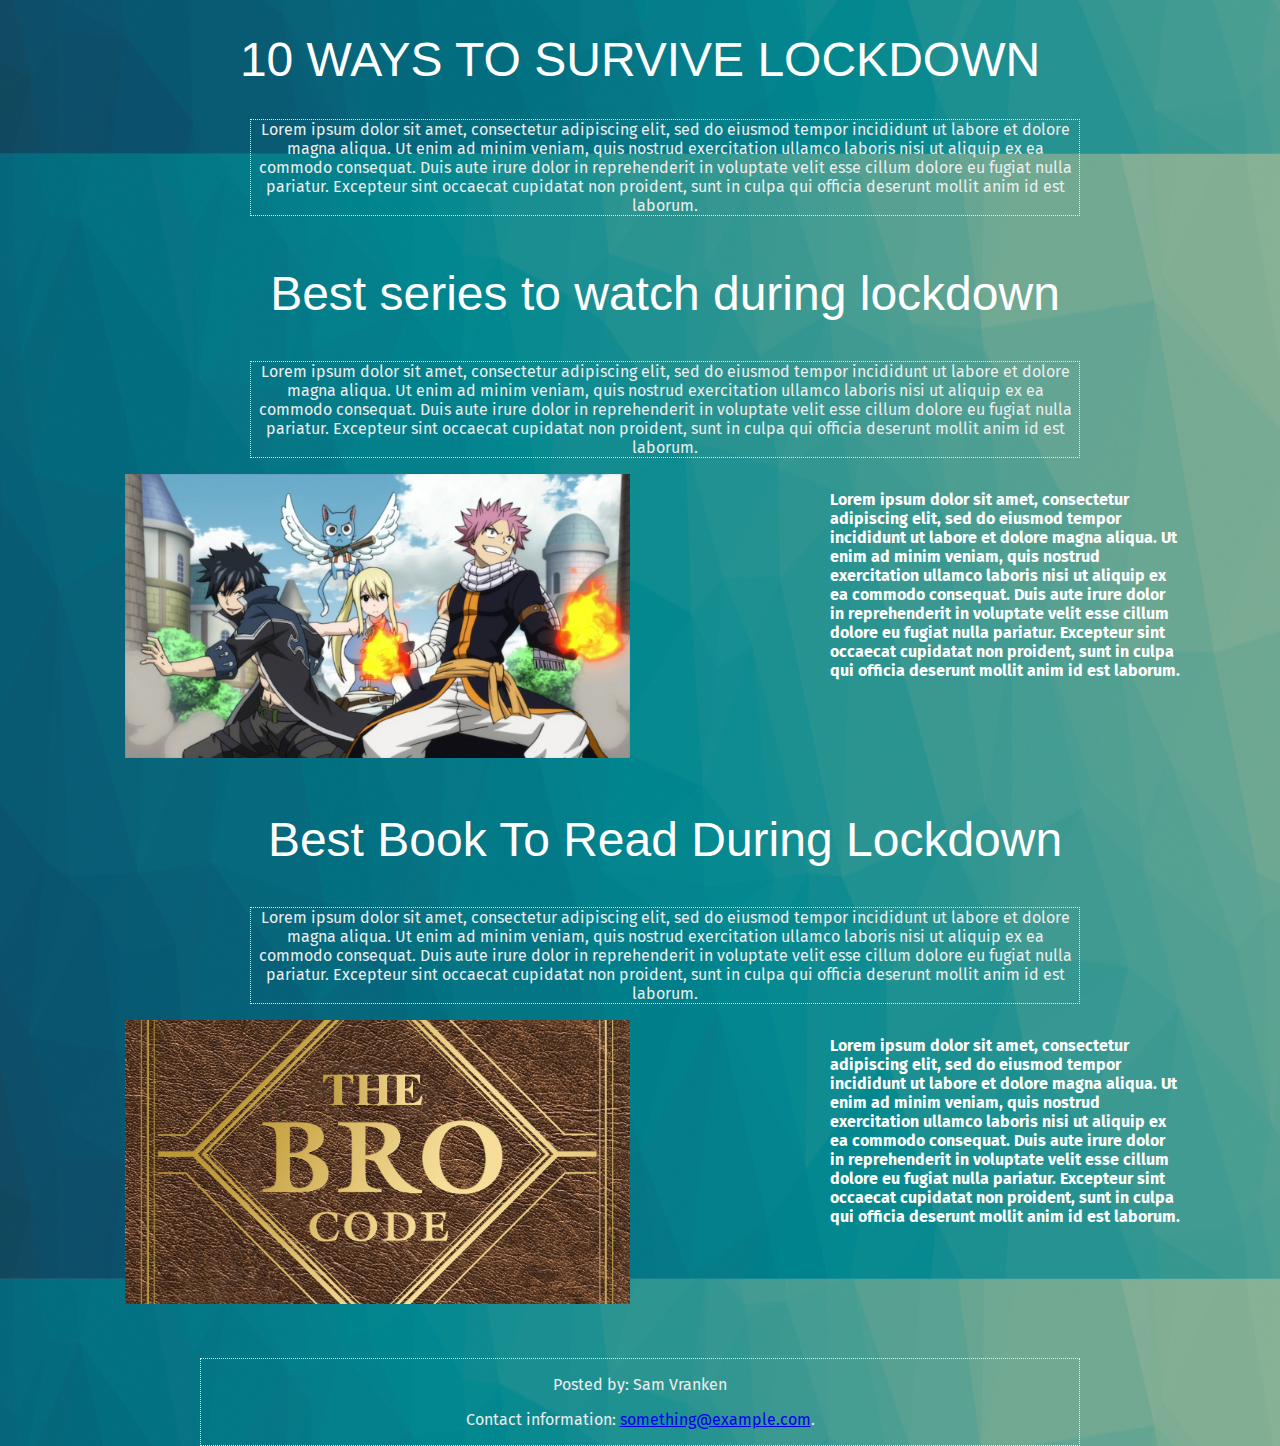
<file: CHAPTER 5.2/index.html>
<!doctype html>
<html>
<head>
<meta charset="UTF-8">
<title>chapter5-2</title>
<link href="css/style.css" rel="stylesheet" type="text/css">
<link href="https://fonts.googleapis.com/css2?family=Fira+Sans&display=swap" rel="stylesheet">
</head>
<body class="background reset">
	<header>
		<h1 class="title"> 10 WAYS TO SURVIVE LOCKDOWN</h1>
	</header> 
	<section>
		<div class="div">
			<p class="font">
			Lorem ipsum dolor sit amet, consectetur adipiscing elit, sed do eiusmod tempor incididunt ut labore et dolore magna aliqua. Ut enim ad minim veniam, quis nostrud exercitation ullamco laboris nisi ut aliquip ex ea commodo consequat. Duis aute irure dolor in reprehenderit in voluptate velit esse cillum dolore eu fugiat nulla pariatur. Excepteur sint occaecat cupidatat non proident, sunt in culpa qui officia deserunt mollit anim id est laborum.
			</p>
		</div>
	</section>
	<article class="div">
		<h2 class="title"> Best series to watch during lockdown</h2>
		<p class="font">
		Lorem ipsum dolor sit amet, consectetur adipiscing elit, sed do eiusmod tempor incididunt ut labore et dolore magna aliqua. Ut enim ad minim veniam, quis nostrud exercitation ullamco laboris nisi ut aliquip ex ea commodo consequat. Duis aute irure dolor in reprehenderit in voluptate velit esse cillum dolore eu fugiat nulla pariatur. Excepteur sint occaecat cupidatat non proident, sunt in culpa qui officia deserunt mollit anim id est laborum.
		</p>  
		<img src="images/fairytail.jpg"	alt="fairy tail" class="img">
		<p class="caption">
		Lorem ipsum dolor sit amet, consectetur adipiscing elit, sed do eiusmod tempor incididunt ut labore et dolore magna aliqua. Ut enim ad minim veniam, quis nostrud exercitation ullamco laboris nisi ut aliquip ex ea commodo consequat. Duis aute irure dolor in reprehenderit in voluptate velit esse cillum dolore eu fugiat nulla pariatur. Excepteur sint occaecat cupidatat non proident, sunt in culpa qui officia deserunt mollit anim id est laborum.
		</p>  
	</article>
	<article class="div">
		<h2 class="title"> Best Book To Read During Lockdown</h2>
		<p class="font">
		Lorem ipsum dolor sit amet, consectetur adipiscing elit, sed do eiusmod tempor incididunt ut labore et dolore magna aliqua. Ut enim ad minim veniam, quis nostrud exercitation ullamco laboris nisi ut aliquip ex ea commodo consequat. Duis aute irure dolor in reprehenderit in voluptate velit esse cillum dolore eu fugiat nulla pariatur. Excepteur sint occaecat cupidatat non proident, sunt in culpa qui officia deserunt mollit anim id est laborum.
		</p>  
		<img src="images/brocode.png"	alt="The Bro Code" class="img">
		<p class="caption">
		Lorem ipsum dolor sit amet, consectetur adipiscing elit, sed do eiusmod tempor incididunt ut labore et dolore magna aliqua. Ut enim ad minim veniam, quis nostrud exercitation ullamco laboris nisi ut aliquip ex ea commodo consequat. Duis aute irure dolor in reprehenderit in voluptate velit esse cillum dolore eu fugiat nulla pariatur. Excepteur sint occaecat cupidatat non proident, sunt in culpa qui officia deserunt mollit anim id est laborum.
		</p>  
	</article>
	<footer class="font">
 		<p>Posted by: Sam Vranken</p>
		<p>Contact information: <a href="mailto:someone@example.com">
  something@example.com</a>.</p>
	</footer>
</body>
</html>
</file>
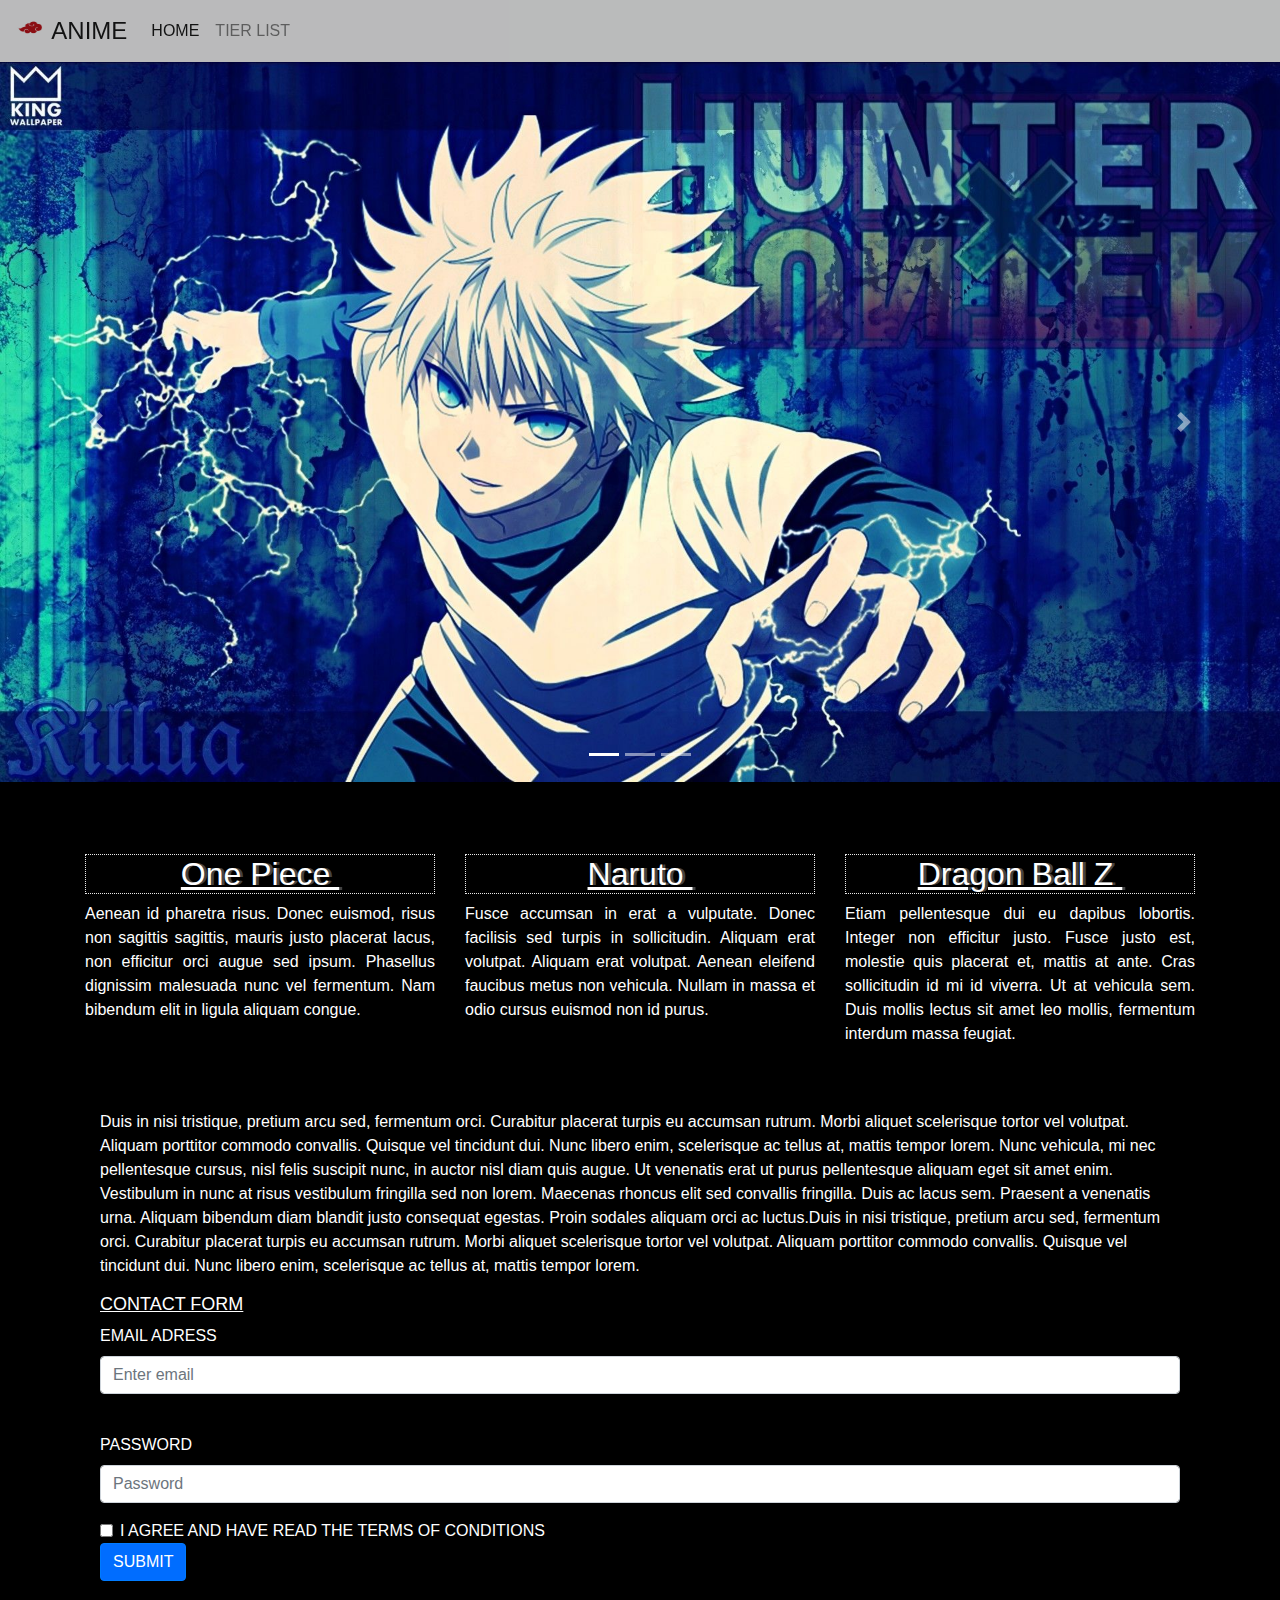
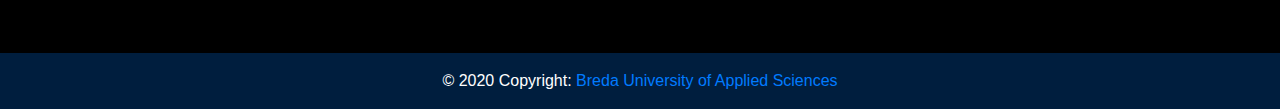
<file: CHAPTER 8/index.html>
<!doctype html>
<html lang="en">
<head>
    <!-- Required meta tags -->
    <meta charset="utf-8">
    <meta name="viewport" content="width=device-width, initial-scale=1, shrink-to-fit=no">
	<title>Chapter 8</title>


    <!-- Bootstrap CSS -->
    <link rel="stylesheet" href="https://stackpath.bootstrapcdn.com/bootstrap/4.4.1/css/bootstrap.min.css" integrity="sha384-Vkoo8x4CGsO3+Hhxv8T/Q5PaXtkKtu6ug5TOeNV6gBiFeWPGFN9MuhOf23Q9Ifjh" crossorigin="anonymous">
    <link href="css/mycss.css" rel="stylesheet" type="text/css">
	
	<!-- Add icon library -->
	<link rel="stylesheet" href="https://cdnjs.cloudflare.com/ajax/libs/font-awesome/4.7.0/css/font-awesome.min.css">
</head>
	
<body> 
	
<nav class="navbar navbar-expand-lg navbar-light bg-light bar">
  <a class="navbar-brand boven" href="#"> 
	 <img src="images/logo.jpg" width="30" height="30" class="d-inline-block align-top" alt="akatsuki">
    ANIME</a>
  <button class="navbar-toggler" type="button" data-toggle="collapse" data-target="#navbarNav" aria-controls="navbarNav" aria-expanded="false" aria-label="Toggle navigation">
    <span class="navbar-toggler-icon"></span>
  </button>
  <div class="collapse navbar-collapse" id="navbarNav">
    <ul class="navbar-nav">
      <li class="nav-item active">
        <a class="nav-link" href="index.html">HOME <span class="sr-only">(current)</span></a>
      </li>
      <li class="nav-item">
        <a class="nav-link" href="tierlist.html">TIER LIST</a>
      </li>
    </ul>
  </div>
</nav>
<div id="carouselExampleIndicators" class="carousel slide" data-ride="carousel">
  <ol class="carousel-indicators">
    <li data-target="#carouselExampleIndicators" data-slide-to="0" class="active"></li>
    <li data-target="#carouselExampleIndicators" data-slide-to="1"></li>
    <li data-target="#carouselExampleIndicators" data-slide-to="2"></li>
  </ol>
  <div class="carousel-inner">
    <div class="carousel-item active">
      <img class="d-block w-100" src="images/hxh.jpg" alt="First slide">
    </div>
    <div class="carousel-item">
      <img class="d-block w-100" src="images/OPM.png" alt="Second slide">
    </div>
    <div class="carousel-item">
      <img class="d-block w-100" src="images/mha.jpg" alt="Third slide">
    </div>
  </div>
  <a class="carousel-control-prev" href="#carouselExampleIndicators" role="button" data-slide="prev">
    <span class="carousel-control-prev-icon" aria-hidden="true"></span>
    <span class="sr-only">Previous</span>
  </a>
  <a class="carousel-control-next" href="#carouselExampleIndicators" role="button" data-slide="next">
    <span class="carousel-control-next-icon" aria-hidden="true"></span>
    <span class="sr-only">Next</span>
  </a>
</div>
		
	<br>
	<br><br>
		
	<div class="container background">
		<div class="row">
		<div class="col background"> 
			<h2 class="title2">
			One Piece&nbsp; </h2>
			<p class="para"> Aenean id pharetra risus. Donec euismod, risus non sagittis sagittis, mauris justo placerat lacus, non efficitur orci augue sed ipsum. Phasellus dignissim malesuada nunc vel fermentum. Nam bibendum elit in ligula aliquam congue. </p>
		</div>
		<div class="col"> 
		<h2 class="title2"> 
			Naruto&nbsp; </h2>
				<p class="para"> Fusce accumsan in erat a vulputate. Donec facilisis sed turpis in sollicitudin. Aliquam erat volutpat. Aliquam erat volutpat. Aenean eleifend faucibus metus non vehicula. Nullam in massa et odio cursus euismod non id purus. </p>
		</div>
		<div class="col"> 
		<h2 class="title2"> 
		    Dragon Ball Z&nbsp; </h2>
			<p class="para"> Etiam pellentesque dui eu dapibus lobortis. Integer non efficitur justo. Fusce justo est, molestie quis placerat et, mattis at ante. Cras sollicitudin id mi id viverra. Ut at vehicula sem. Duis mollis lectus sit amet leo mollis, fermentum interdum massa feugiat. </p>
		</div>
		</div>
	
	</div><br><br>

	<div class="container-fluid">
	<div class="row">
	<div class="col div"> 
	<div class="margin">
		<div class="col"> 
			<p class="einde2 margin"> Duis in nisi tristique, pretium arcu sed, fermentum orci. Curabitur placerat turpis eu accumsan rutrum. Morbi aliquet scelerisque tortor vel volutpat. Aliquam porttitor commodo convallis. Quisque vel tincidunt dui. Nunc libero enim, scelerisque ac tellus at, mattis tempor lorem. Nunc vehicula, mi nec pellentesque cursus, nisl felis suscipit nunc, in auctor nisl diam quis augue. Ut venenatis erat ut purus pellentesque aliquam eget sit amet enim. Vestibulum in nunc at risus vestibulum fringilla sed non lorem. Maecenas rhoncus elit sed convallis fringilla. Duis ac lacus sem. Praesent a venenatis urna. Aliquam bibendum diam blandit justo consequat egestas. Proin sodales aliquam orci ac luctus.Duis in nisi tristique, pretium arcu sed, fermentum orci. Curabitur placerat turpis eu accumsan rutrum. Morbi aliquet scelerisque tortor vel volutpat. Aliquam porttitor commodo convallis. Quisque vel tincidunt dui. Nunc libero enim, scelerisque ac tellus at, mattis tempor lorem. </p>
		</div>
		<div class="margin1"> 
		<h2 class="contact"> CONTACT FORM </h2>
	  <form>
	    <div class="form-group contact2">
	      <label for="exampleInputEmail1" class="font">EMAIL ADRESS</label>
	      <input type="email" class="form-control" id="exampleInputEmail1" placeholder="Enter email">
	      <small id="emailHelp1" class="form-text text-muted contact2"> &nbsp;</small> </div>
	    <div class="form-group contact2">
	      <label for="exampleInputPassword1" class="font">PASSWORD</label>
	      <input type="password" class="form-control" id="exampleInputPassword1" placeholder="Password">
        </div>
	    <div class="form-check contact2">
	      <input type="checkbox" class="form-check-input" id="exampleCheck1">
	      <label class="form-check-label font" for="exampleCheck1">I AGREE AND HAVE READ 	THE TERMS OF CONDITIONS</label>
        </div>
	    <button type="submit" class="btn btn-primary button color">SUBMIT</button>
      </form>
		</div> </div> 
		</div>
		
		</div> </div> <br><br><br>

	<!-- Footer -->
<footer class="page-footer footer">

  <!-- Copyright -->
  <div class="footer-copyright text-center py-3 contact2 font">© 2020 Copyright:
    <a href="https://www.buas.nl/"> Breda University of Applied Sciences</a>
  </div>
  <!-- Copyright -->

</footer>
<!-- Footer -->
	
<script src="https://code.jquery.com/jquery-3.4.1.slim.min.js" integrity="sha384-J6qa4849blE2+poT4WnyKhv5vZF5SrPo0iEjwBvKU7imGFAV0wwj1yYfoRSJoZ+n" crossorigin="anonymous"></script>
<script src="https://cdn.jsdelivr.net/npm/popper.js@1.16.0/dist/umd/popper.min.js" integrity="sha384-Q6E9RHvbIyZFJoft+2mJbHaEWldlvI9IOYy5n3zV9zzTtmI3UksdQRVvoxMfooAo" crossorigin="anonymous"></script>
<script src="js/popper.min.js"></script>
<script src="https://stackpath.bootstrapcdn.com/bootstrap/4.4.1/js/bootstrap.min.js" integrity="sha384-wfSDF2E50Y2D1uUdj0O3uMBJnjuUD4Ih7YwaYd1iqfktj0Uod8GCExl3Og8ifwB6" crossorigin="anonymous"></script>
</body>
</html>
</file>
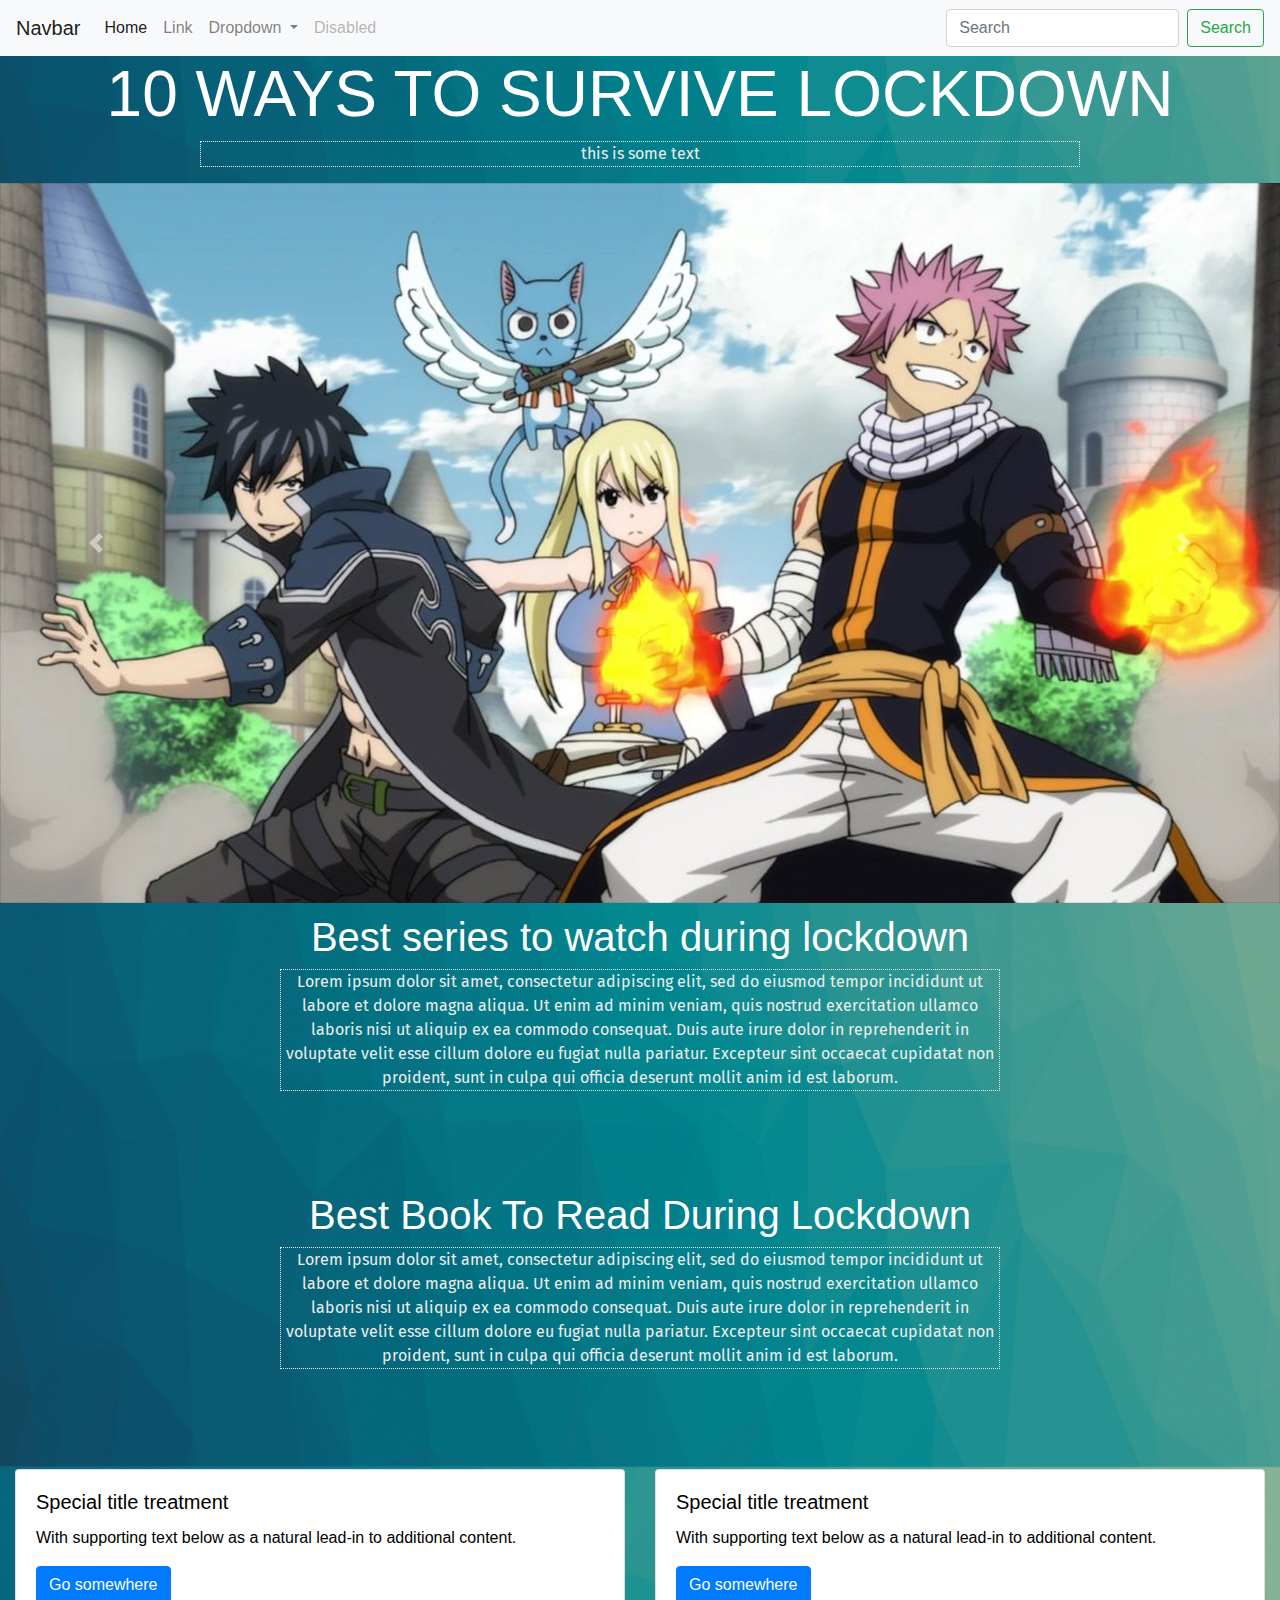
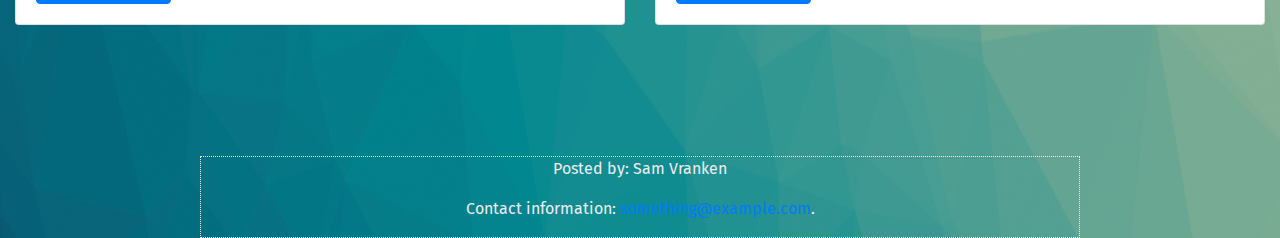
<file: CHAPTER 6/index_1.html>
<!doctype html>
<html>
<head>
<meta charset="UTF-8">
    <!-- Bootstrap CSS -->
    <link rel="stylesheet" href="css/bootstrap.min.css">
	<link href="https://fonts.googleapis.com/css2?family=Fira+Sans&display=swap" rel="stylesheet">
<title>chapter5-2</title>
<link href="css/style.css" rel="stylesheet" type="text/css">
</head>
<body class="background reset">
	<nav class="navbar navbar-expand-lg navbar-light bg-light">
  <a class="navbar-brand" href="#">Navbar</a>
  <button class="navbar-toggler" type="button" data-toggle="collapse" data-target="#navbarSupportedContent" aria-controls="navbarSupportedContent" aria-expanded="false" aria-label="Toggle navigation">
    <span class="navbar-toggler-icon"></span>
  </button>
  <div class="collapse navbar-collapse" id="navbarSupportedContent">
    <ul class="navbar-nav mr-auto">
      <li class="nav-item active">
        <a class="nav-link" href="#">Home <span class="sr-only">(current)</span></a>
      </li>
      <li class="nav-item">
        <a class="nav-link" href="#">Link</a>
      </li>
      <li class="nav-item dropdown">
        <a class="nav-link dropdown-toggle" href="#" id="navbarDropdown" role="button" data-toggle="dropdown" aria-haspopup="true" aria-expanded="false">
          Dropdown
        </a>
        <div class="dropdown-menu" aria-labelledby="navbarDropdown">
          <a class="dropdown-item" href="#">Action</a>
          <a class="dropdown-item" href="#">Another action</a>
          <div class="dropdown-divider"></div>
          <a class="dropdown-item" href="#">Something else here</a>
        </div>
      </li>
      <li class="nav-item">
        <a class="nav-link disabled" href="#" tabindex="-1" aria-disabled="true">Disabled</a>
      </li>
    </ul>
    <form class="form-inline my-2 my-lg-0">
      <input class="form-control mr-sm-2" type="search" placeholder="Search" aria-label="Search">
      <button class="btn btn-outline-success my-2 my-sm-0" type="submit">Search</button>
    </form>
  </div>
</nav>
<div>
		<div class="page-header">
			<h1 class="main-title"> 10 WAYS TO SURVIVE LOCKDOWN</h1>
		</div>
		<p class="font"> this is some text</p>	
	</div>
	<div id="carouselExampleSlidesOnly" class="carousel slide" data-ride="carousel">
  <div id="carouselExampleControls" class="carousel slide" data-ride="carousel">
  <div class="carousel-inner">
    <div class="carousel-item active">
      <img src="images/fairytail.jpg" class="d-block w-100" alt="fairytail">
    </div>
    <div class="carousel-item">
      <img src="images/naruto.jpg" class="d-block w-100" alt="Naruto & Jiraiya">
    </div>
    <div class="carousel-item">
      <img src="images/dbz.jpg" class="d-block w-100" alt="Dragon Ball">
    </div>
  </div>
  <a class="carousel-control-prev" href="#carouselExampleControls" role="button" data-slide="prev">
    <span class="carousel-control-prev-icon" aria-hidden="true"></span>
    <span class="sr-only">Previous</span>
  </a>
  <a class="carousel-control-next" href="#carouselExampleControls" role="button" data-slide="next">
    <span class="carousel-control-next-icon" aria-hidden="true"></span>
    <span class="sr-only">Next</span>
  </a>
</div>
</div>
	    <!-- Optional JavaScript -->
    <!-- jQuery first, then Popper.js (Popper is included in the Bootstrap JS), then Bootstrap JS -->
    <script src="js/jquery-3.4.1.slim.min.js"></script>
    <script src="js/bootstrap.bundle.min.js"></script> 
	<article class="div">
		<h2 class="title"> Best series to watch during lockdown</h2>
			<p class="font">
				Lorem ipsum dolor sit amet, consectetur adipiscing elit, sed do eiusmod tempor incididunt ut labore et dolore magna aliqua. Ut enim ad minim veniam, quis nostrud exercitation ullamco laboris nisi ut aliquip ex ea commodo consequat. Duis aute irure dolor in reprehenderit in voluptate velit esse cillum dolore eu fugiat nulla pariatur. Excepteur sint occaecat cupidatat non proident, sunt in culpa qui officia deserunt mollit anim id est laborum.
			</p>  
	</article>
	<article class="div">
		<h2 class="title h2"> Best Book To Read During Lockdown</h2>
			<p class="font">
				Lorem ipsum dolor sit amet, consectetur adipiscing elit, sed do eiusmod tempor incididunt ut labore et dolore magna aliqua. Ut enim ad minim veniam, quis nostrud exercitation ullamco laboris nisi ut aliquip ex ea commodo consequat. Duis aute irure dolor in reprehenderit in voluptate velit esse cillum dolore eu fugiat nulla pariatur. Excepteur sint occaecat cupidatat non proident, sunt in culpa qui officia deserunt mollit anim id est laborum.
			</p>  
	</article>
<div class="container-fluid"> 
<div class="row">
  <div class="col-sm-6">
    <div class="card">
      <div class="card-body">
        <h5 class="card-title">Special title treatment</h5>
        <p class="card-text">With supporting text below as a natural lead-in to additional content.</p>
        <a href="#" class="btn btn-primary">Go somewhere</a>
      </div>
    </div>
  </div>
  <div class="col-sm-6">
    <div class="card">
      <div class="card-body">
        <h5 class="card-title">Special title treatment</h5>
        <p class="card-text">With supporting text below as a natural lead-in to additional content.</p>
        <a href="#" class="btn btn-primary">Go somewhere</a>
      </div>
    </div>
  </div>
</div> 	
</div>	
<footer class="font footer">
  <p>Posted by: Sam Vranken</p>
		<p>Contact information: <a href="mailto:someone@example.com">
  something@example.com</a>.</p>
	</footer>
</body>
</html>
</file>
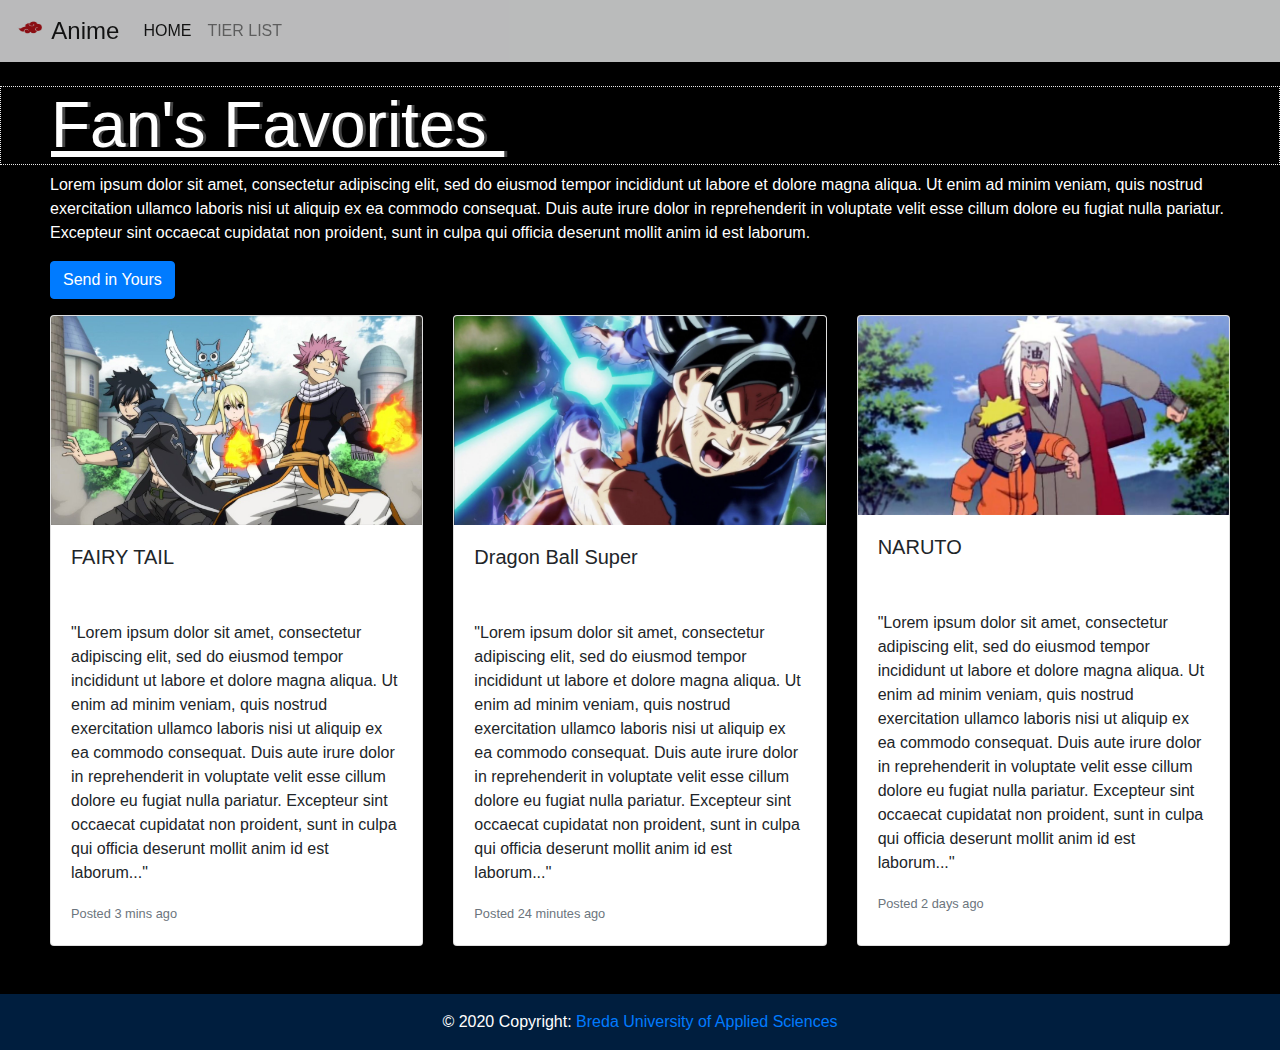
<file: CHAPTER 8/tierlist.html>
<!doctype html>
<html lang="en">
<head>
    <!-- Required meta tags -->
    <meta charset="utf-8">
    <meta name="viewport" content="width=device-width, initial-scale=1, shrink-to-fit=no">
	<title>Chapter 8</title>


    <!-- Bootstrap CSS -->
    <link rel="stylesheet" href="https://stackpath.bootstrapcdn.com/bootstrap/4.4.1/css/bootstrap.min.css" integrity="sha384-Vkoo8x4CGsO3+Hhxv8T/Q5PaXtkKtu6ug5TOeNV6gBiFeWPGFN9MuhOf23Q9Ifjh" crossorigin="anonymous">
    <link href="css/mycss.css" rel="stylesheet" type="text/css">
	
	<!-- Add icon library -->
	<link rel="stylesheet" href="https://cdnjs.cloudflare.com/ajax/libs/font-awesome/4.7.0/css/font-awesome.min.css">
</head>
	
<body> 
	
<nav class="navbar navbar-expand-lg navbar-light bg-light bar">
  <a class="navbar-brand boven" href="index.html"> 
	 <img src="images/logo.jpg" width="30" height="30" class="d-inline-block align-top" alt="Akatsuki">
    Anime</a>
  <button class="navbar-toggler" type="button" data-toggle="collapse" data-target="#navbarNav" aria-controls="navbarNav" aria-expanded="false" aria-label="Toggle navigation">
    <span class="navbar-toggler-icon"></span>
  </button>
  <div class="collapse navbar-collapse" id="navbarNav">
    <ul class="navbar-nav">
      <li class="nav-item active">
        <a class="nav-link" href="index.html">HOME <span class="sr-only">(current)</span></a>
      </li>
      <li class="nav-item">
        <a class="nav-link" href="tierlist.html">TIER LIST</a>
      </li>
    </ul>
  </div>
</nav>

	<br> 
	
		<div class="hero-unit">
  <h1 class="title">Fan's Favorites&nbsp;</h1>
  <p class="para1">Lorem ipsum dolor sit amet, consectetur adipiscing elit, sed do eiusmod tempor incididunt ut labore et dolore magna aliqua. Ut enim ad minim veniam, quis nostrud exercitation ullamco laboris nisi ut aliquip ex ea commodo consequat. Duis aute irure dolor in reprehenderit in voluptate velit esse cillum dolore eu fugiat nulla pariatur. Excepteur sint occaecat cupidatat non proident, sunt in culpa qui officia deserunt mollit anim id est laborum.</p>
  <p class="font">
    <a class="btn btn-primary btn-large allign">
      Send in Yours
    </a>
  </p>
</div>
	
	<div class="card-deck margin">
  <div class="card">
    <img src="images/fairytail.jpg" class="card-img-top" alt="fairytail">
    <div class="card-body">
      <h5 class="card-title thee">FAIRY TAIL</h5>
		<p class="para"> by natsufan099</p>
      <p class="card-text koffie">"Lorem ipsum dolor sit amet, consectetur adipiscing elit, sed do eiusmod tempor incididunt ut labore et dolore magna aliqua. Ut enim ad minim veniam, quis nostrud exercitation ullamco laboris nisi ut aliquip ex ea commodo consequat. Duis aute irure dolor in reprehenderit in voluptate velit esse cillum dolore eu fugiat nulla pariatur. Excepteur sint occaecat cupidatat non proident, sunt in culpa qui officia deserunt mollit anim id est laborum..."</p>
      <p class="card-text"><small class="text-muted">Posted 3 mins ago</small></p>
    </div>
  </div>
  <div class="card">
    <img src="images/dragonball.jpg" class="card-img-top" alt="Dragon Ball">
    <div class="card-body">
      <h5 class="card-title thee">Dragon Ball Super</h5>
		<p class="para"> Superweeb022</p>
      <p class="card-text koffie">"Lorem ipsum dolor sit amet, consectetur adipiscing elit, sed do eiusmod tempor incididunt ut labore et dolore magna aliqua. Ut enim ad minim veniam, quis nostrud exercitation ullamco laboris nisi ut aliquip ex ea commodo consequat. Duis aute irure dolor in reprehenderit in voluptate velit esse cillum dolore eu fugiat nulla pariatur. Excepteur sint occaecat cupidatat non proident, sunt in culpa qui officia deserunt mollit anim id est laborum...''</p>
      <p class="card-text"><small class="text-muted">Posted 24 minutes ago</small></p>
    </div>
  </div>
  <div class="card">
    <img src="images/naruto1.jpeg" class="card-img-top" alt="Naruto & Jiraiya">
    <div class="card-body">
      <h5 class="card-title thee">NARUTO</h5>
		<p class="para"> by Narutolover333</p>
      <p class="card-text koffie">"Lorem ipsum dolor sit amet, consectetur adipiscing elit, sed do eiusmod tempor incididunt ut labore et dolore magna aliqua. Ut enim ad minim veniam, quis nostrud exercitation ullamco laboris nisi ut aliquip ex ea commodo consequat. Duis aute irure dolor in reprehenderit in voluptate velit esse cillum dolore eu fugiat nulla pariatur. Excepteur sint occaecat cupidatat non proident, sunt in culpa qui officia deserunt mollit anim id est laborum...''</p>
      <p class="card-text"><small class="text-muted">Posted 2 days ago</small></p>
    </div>
  </div>
</div>
<br><br>
	
	

	<!-- Footer -->
<footer class="page-footer footer">

  <!-- Copyright -->
  <div class="footer-copyright text-center py-3 contact2 font">© 2020 Copyright:
    <a href="https://www.buas.nl/"> Breda University of Applied Sciences</a>
  </div>
  <!-- Copyright -->

</footer>
<!-- Footer -->
	
	
<script src="https://code.jquery.com/jquery-3.4.1.slim.min.js" integrity="sha384-J6qa4849blE2+poT4WnyKhv5vZF5SrPo0iEjwBvKU7imGFAV0wwj1yYfoRSJoZ+n" crossorigin="anonymous"></script>
<script src="https://cdn.jsdelivr.net/npm/popper.js@1.16.0/dist/umd/popper.min.js" integrity="sha384-Q6E9RHvbIyZFJoft+2mJbHaEWldlvI9IOYy5n3zV9zzTtmI3UksdQRVvoxMfooAo" crossorigin="anonymous"></script>
<script src="js/popper.min.js"></script>
<script src="https://stackpath.bootstrapcdn.com/bootstrap/4.4.1/js/bootstrap.min.js" integrity="sha384-wfSDF2E50Y2D1uUdj0O3uMBJnjuUD4Ih7YwaYd1iqfktj0Uod8GCExl3Og8ifwB6" crossorigin="anonymous"></script>
</body>
</html>
</file>
<file: CHAPTER 5.2/css/style.css>
@charset "UTF-8";
.title {
    color: #FFFFFF;
    font-family: Impact, Haettenschweiler, "Franklin Gothic Bold", "Arial Black", sans-serif;
    font-size: 3rem;
    text-align: center;
    font-weight: normal;
}
.font {
    font-family: 'Fira Sans', sans-serif;
    text-align: center;
    border-width: thin;
    border-style: dotted;
    /* [disabled]background-color: #FFFDFD; */
    color: #EDEDED;
    margin-right: 200px;
    margin-left: 200px;
}
.background {
    background-position: 78% 48%;
    background-size: 2000px auto;
    color: #000000;
    background-image: url(../images/background.png);
}
.reset {
    padding: 0;
    margin: 0;
}
.div {
    margin-left: 50px;
    margin-bottom: 50px;
    padding-top: 0px;
}
.img {
    width: 505px;
    height: auto;
    text-align: center;
    margin-left: 75px;
}
.article {
}
.caption {
    width: 350px;
    font-family: 'Fira Sans', sans-serif;
    color: #FFFFFF;
    font-weight: bolder;
    text-align: left;
    position: static;
    /* [disabled]clear: right; */
    float: right;
    margin-right: 100px;
    padding-bottom: 0px;
    padding-top: 0px;
}
.footer {
}
.main {
    margin-top: -172px;
}
</file>
<file: CHAPTER 8/css/mycss.css>
@charset "UTF-8";
body {
    background-size: cover;
    background-repeat: no-repeat;
    background-attachment: fixed;
    background-color: #000000;
}
.blabla1 {
    background-color: #000000;
    font-family: Impact, Haettenschweiler, "Franklin Gothic Bold", "Arial Black", sans-serif;
    font-style: normal;
    text-align: center;
    opacity: 0.7;
    color: #203624;
    background-repeat: repeat;
    background-size: cover;
}
.title2{
    color: #FFFFFF;
    font-family: Impact, Haettenschweiler, "Franklin Gothic Bold", "Arial Black", sans-serif;
    font-style: normal;
    font-weight: lighter;
    font-size: xx-large;
    text-align: center;
    text-decoration: underline;
    border: thin dotted #EAEAEA;
    opacity: 1;
    visibility: visible;
    -webkit-box-shadow: 0 0;
    box-shadow: 0 0;
    text-shadow: 3px 0px #434343;
}
.para {
    color: #FFFFFF;
    text-align: justify;
    font-family: "Gill Sans", "Gill Sans MT", "Myriad Pro", "DejaVu Sans Condensed", Helvetica, Arial, sans-serif;
    -webkit-box-shadow: 0 0;
    box-shadow: 0 0;
}
.boven {
    font-family: Impact, Haettenschweiler, "Franklin Gothic Bold", "Arial Black", sans-serif;
    font-size: x-large;
    text-align: left;
    color: #FFFFFF;
}
.bar {
    background-color: #E7C658;
    font-family: Impact, Haettenschweiler, "Franklin Gothic Bold", "Arial Black", sans-serif;
    font-style: normal;
    text-align: center;
    opacity: 0.75;
    color: #FFFFFF;
    background-repeat: repeat;
    background-size: cover;
}
.footer {
    position: static;
    bottom: auto;
    width: 100%;
    background-color: #001E3E;
    color: white;
    text-align: center;
    font-family: Impact, Haettenschweiler, "Franklin Gothic Bold", "Arial Black", "sans-serif"
}
.button {
	color: navajowhite;
	font-family: "Gill Sans", "Gill Sans MT", "Myriad Pro", "DejaVu Sans Condensed", Helvetica, Arial, "sans-serif";
	background-color: #6F6136;
}
.contact {
    color: #FFFFFF;
    font-family: Impact, Haettenschweiler, "Franklin Gothic Bold", "Arial Black", sans-serif;
    font-style: normal;
    font-weight: lighter;
    font-size: large;
    text-align: left;
    text-decoration: underline;	
}
.contact2 {
    color: #6F6136;
    text-align: left;
    font-family: "Gill Sans", "Gill Sans MT", "Myriad Pro", "DejaVu Sans Condensed", Helvetica, Arial, sans-serif;
}
.einde2 {
    font-family: "Gill Sans", "Gill Sans MT", "Myriad Pro", "DejaVu Sans Condensed", Helvetica, Arial, sans-serif;
    color: #FFFFFF;
    background-color: #000000;
}
.title1 {
    color: #F4F4F4;
}
.font {
    color: #FFFFFF;
}
.color {
    background-color: #006DFF;
    color: #FFFFFF;
}
.title {
    color: #FFFFFF;
    font-family: Impact, Haettenschweiler, "Franklin Gothic Bold", "Arial Black", sans-serif;
    font-style: normal;
    font-weight: lighter;
    font-size: 4rem;
    text-align: left;
    text-decoration: underline;
    border: thin dotted #EAEAEA;
    opacity: 1;
    visibility: visible;
    -webkit-box-shadow: 0 0;
    box-shadow: 0 0;
    text-shadow: 3px 0px #434343;
    padding-left: 50px;
}
.para1 {
    margin-left: 50px;
    color: #FFFFFF;
}
.allign {
    margin-left: 50px;
}
.margin {
    margin-left: 35px;
    margin-right: 35px;
}
.margin1 {
    margin-left: 50px;
    margin-right: 50px;
}
</file>
<file: CHAPTER 6/css/style.css>
@charset "UTF-8";
@import url("style 2.css");
.title {
    color: #FFFFFF;
    font-family: Impact, Haettenschweiler, "Franklin Gothic Bold", "Arial Black", sans-serif;
    font-size: 2.5rem;
    text-align: center;
    font-weight: normal;
}
.font {
    font-family: 'Fira Sans', sans-serif;
    text-align: center;
    border-width: thin;
    border-style: dotted;
    /* [disabled]background-color: #FFFDFD; */
    color: #EDEDED;
}
.background {
    background-position: 78% 48%;
    background-size: 2000px auto;
    color: #000000;
    background-image: url(../images/background.png);
}
.reset {
    padding: 0;
    margin: 0;
}
.div {
    margin-left: 50px;
    margin-right: 50px;
    margin-top: 10px;
    margin-bottom: 100px;
    padding-left: 30px;
    padding-right: 30px;
    padding-top: 0px;
}
.img {
    width: 505px;
    height: auto;
    text-align: center;
    margin-left: 200px;
}
.button {
    position: static;
    text-align: center;
    width: 143px;
    color: #FFFFFF;
    font-family: Impact, Haettenschweiler, "Franklin Gothic Bold", "Arial Black", sans-serif;
    background-color: #FFFFFF;
    border-radius: 20px;
    margin-top: -75px;
    margin-right: 500px;
    margin-left: 500px;
    margin-bottom: 25px;
}
.main-title {
    color: #FFFFFF;
    font-family: Impact, Haettenschweiler, "Franklin Gothic Bold", "Arial Black", sans-serif;
    font-size: 4rem;
    text-align: center;
    font-weight: normal;
}
.navigate {
    background-color: #FF0004;
}
.footer {
    margin-top: 131px;
}
</file>
